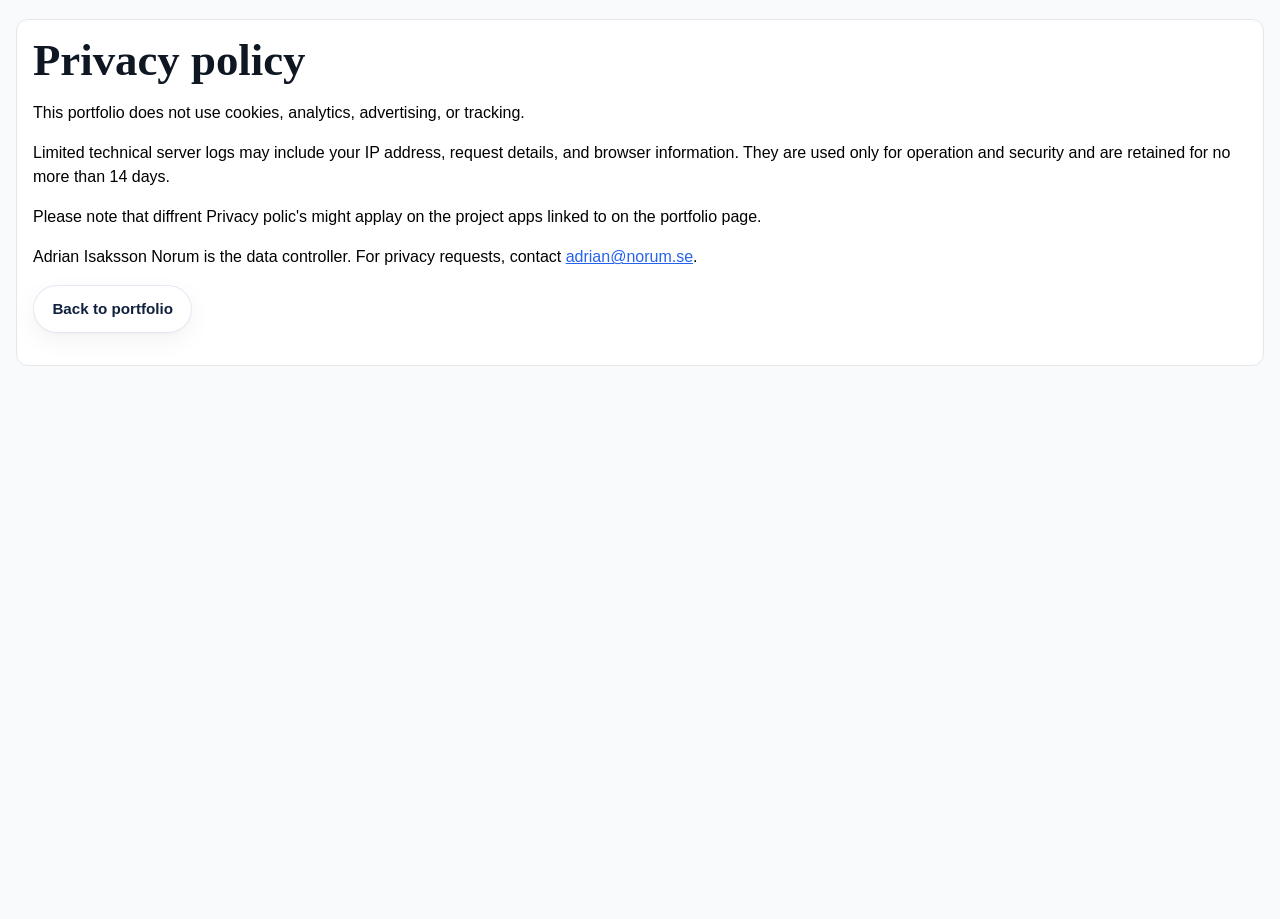
<file: landingpage/html/privacy.html>
<!doctype html>
<html lang="en">

<head>
    <meta charset="utf-8">
    <meta name="viewport" content="width=device-width, initial-scale=1">
    <title>Privacy policy | Adrian Isaksson Norum</title>
    <meta name="description" content="Privacy policy for norum.se.">
    <link rel="icon" type="image/svg+xml" href="favicon.svg">
    <link rel="stylesheet" href="styles.css">
</head>

<body>
    <div class="wrap">
        <main>
            <article class="card">
                <h1>Privacy policy</h1>
                <p>This portfolio does not use cookies, analytics, advertising, or tracking.</p>
                <p>
                    Limited technical server logs may include your IP address, request details, and browser
                    information. They are used only for operation and security and are retained for no more than
                    14 days.
                </p>
                <p>
                    Please note that diffrent Privacy polic's might applay on the project apps linked to on the portfolio page.
                </p>
                <p>
                    Adrian Isaksson Norum is the data controller. For privacy requests, contact
                    <a href="mailto:adrian@norum.se">adrian@norum.se</a>.
                </p>
                <p><a class="btn" href="/">Back to portfolio</a></p>
            </article>
        </main>
    </div>
</body>

</html>
</file>
<file: landingpage/html/styles.css>
:root {
    --accent: #2563eb;      /* nicer blue */
    --line: #e5e7eb;
    --card: #ffffff;
    --bg: #f8fafc;
}

* {
    box-sizing: border-box;
}

html,
body {
    margin: 0;
    padding: 0;
    background: var(--bg);
    color: var(--text);
}

body {
    font-family: "Source Sans 3", "Trebuchet MS", sans-serif;
    line-height: 1.5;
    min-height: 100vh;
    background: var(--bg);
    color: var(--text);
}

a {
    color: var(--accent);
}

.wrap {
    max-width: var(--max-width);
    margin: 1.2rem auto 2.2rem;
    padding: 0 1rem;
}

.card {
    background: var(--card);
    border: 1px solid var(--line);
    border-radius: 12px;
    padding: 1rem;
    margin-bottom: 0.9rem;
}

.header {
    display: flex;
    justify-content: space-between;
    align-items: baseline;
    gap: 0.8rem;
    flex-wrap: wrap;
}

h1,
h2,
h3 {
    font-family: "Alegreya", Georgia, serif;
    margin: 0;
    color: #0f1723;
}

h1 {
    font-size: clamp(1.8rem, 4.2vw, 2.8rem);
    line-height: 1.1;
}

h2 {
    font-size: 1.35rem;
    margin-bottom: 0.6rem;
}

.subtitle {
    margin: 0.35rem 0 0;
    color: var(--muted);
    font-size: 1rem;
}

.main-grid {
    display: grid;
    grid-template-columns: 1.6fr 1fr;
    gap: 0.9rem;
}

.intro {
    display: grid;
    grid-template-columns: 124px 1fr;
    gap: 1rem;
    align-items: start;
}

.intro img {
    width: 124px;
    height: 124px;
    object-fit: cover;
    border-radius: 8px;
    border: 1px solid var(--line);
}

.links {
    margin-top: 0.9rem;
    display: flex;
    flex-wrap: wrap;
    gap: 0.6rem;
}

.btn {
    display: inline-flex;
    align-items: center;
    justify-content: center;
    gap: 0.45rem;

    padding: 0.7rem 1.15rem;

    border: 1px solid rgba(31, 75, 153, 0.12);
    border-radius: 999px;

    background: rgba(255, 255, 255, 0.75);
    backdrop-filter: blur(10px);

    color: #10213f;
    text-decoration: none;
    font-weight: 600;
    font-size: 0.95rem;

    transition:
        background 180ms ease,
        border-color 180ms ease,
        transform 180ms ease,
        box-shadow 180ms ease,
        color 180ms ease;

    box-shadow:
        0 1px 2px rgba(15, 23, 42, 0.04),
        0 8px 24px rgba(15, 23, 42, 0.05);
}

.btn:hover,
.btn:focus-visible {
    transform: translateY(-2px);

    background: #fff;
    border-color: rgba(31, 75, 153, 0.25);

    box-shadow:
        0 4px 12px rgba(15, 23, 42, 0.08),
        0 14px 30px rgba(31, 75, 153, 0.12);
}

.btn:active {
    transform: translateY(0);
}

.btn.primary {
    background: linear-gradient(135deg, #295ec7, #1f4b99);
    color: white;
    border-color: transparent;
}

.btn.primary:hover,
.btn.primary:focus-visible {
    background: linear-gradient(135deg, #3368d3, #2756b4);
}

/* icon inside buttons */
.btn .icon {
    width: 1em;
    height: 1em;
    display: inline-block;
    vertical-align: middle;
    flex: 0 0 auto;
}


.list {
    list-style: none;
    margin: 0;
    padding: 0;
    display: grid;
    gap: 0.75rem;
}

.list li {
    border-top: 1px solid var(--line);
    padding-top: 0.65rem;
}

.list li:first-child {
    border-top: 0;
    padding-top: 0;
}

.project {
    display: grid;
    gap: 0.45rem;
}

.project-head {
    display: flex;
    flex-wrap: wrap;
    align-items: center;
    gap: 0.5rem;
}

.project-name {
    font-weight: 700;
}

.role {
    font-weight: 700;
    margin: 0;
}

.meta {
    margin: 0.1rem 0 0;
    color: var(--muted);
    font-size: 0.94rem;
}

.project-skills {
    display: flex;
    flex-wrap: wrap;
    gap: 0.4rem;
}

.project-skill {
    display: inline-flex;
    align-items: center;
    padding: 0.24rem 0.55rem;
    border-radius: 999px;
    border: 1px solid var(--line);
    background: #f8fafc;
    font-size: 0.86rem;
    color: #334155;
}

.send-cta {
    display: inline-flex;
    align-items: center;
    gap: 0.45rem;
    padding: 0.8rem 1rem;
    border-radius: 999px;
    border: 1px solid #0f3d91;
    background: linear-gradient(135deg, #1f4b99, #0f3d91);
    color: #fff;
    text-decoration: none;
    font-weight: 700;
    box-shadow: 0 10px 20px rgba(15, 61, 145, 0.2);
}

.send-cta:hover,
.send-cta:focus-visible {
    filter: brightness(1.05);
}

.send-skills {
    margin: 0;
    color: var(--muted);
}

.skills-group {
    margin-top: 0.75rem;
}

.skills-group:first-of-type {
    margin-top: 0;
}

.skills-group h3 {
    font-size: 1rem;
    margin-bottom: 0.35rem;
}

.skills-group ul {
    margin: 0;
    padding-left: 1.1rem;
}

.skills-group li {
    margin: 0.18rem 0;
}

.skills {
    display: flex;
    flex-wrap: wrap;
    gap: 0.5rem;
    margin-top: 0.75rem;
}

.skill {
    display: inline-flex;
    align-items: center;
    padding: 0.34rem 0.7rem;
    border: 1px solid var(--line);
    border-radius: 999px;
    background: #f7f9fc;
    font-size: 0.92rem;
}

footer {
    color: var(--muted);
    font-size: 0.9rem;
    text-align: center;
    padding: 1rem 0 0.5rem;
}

@media (max-width: 840px) {
    .main-grid {
        grid-template-columns: 1fr;
    }

    .intro {
        grid-template-columns: 1fr;
    }

    .intro img {
        width: 100%;
        max-width: 220px;
        height: auto;
    }
}
</file>
